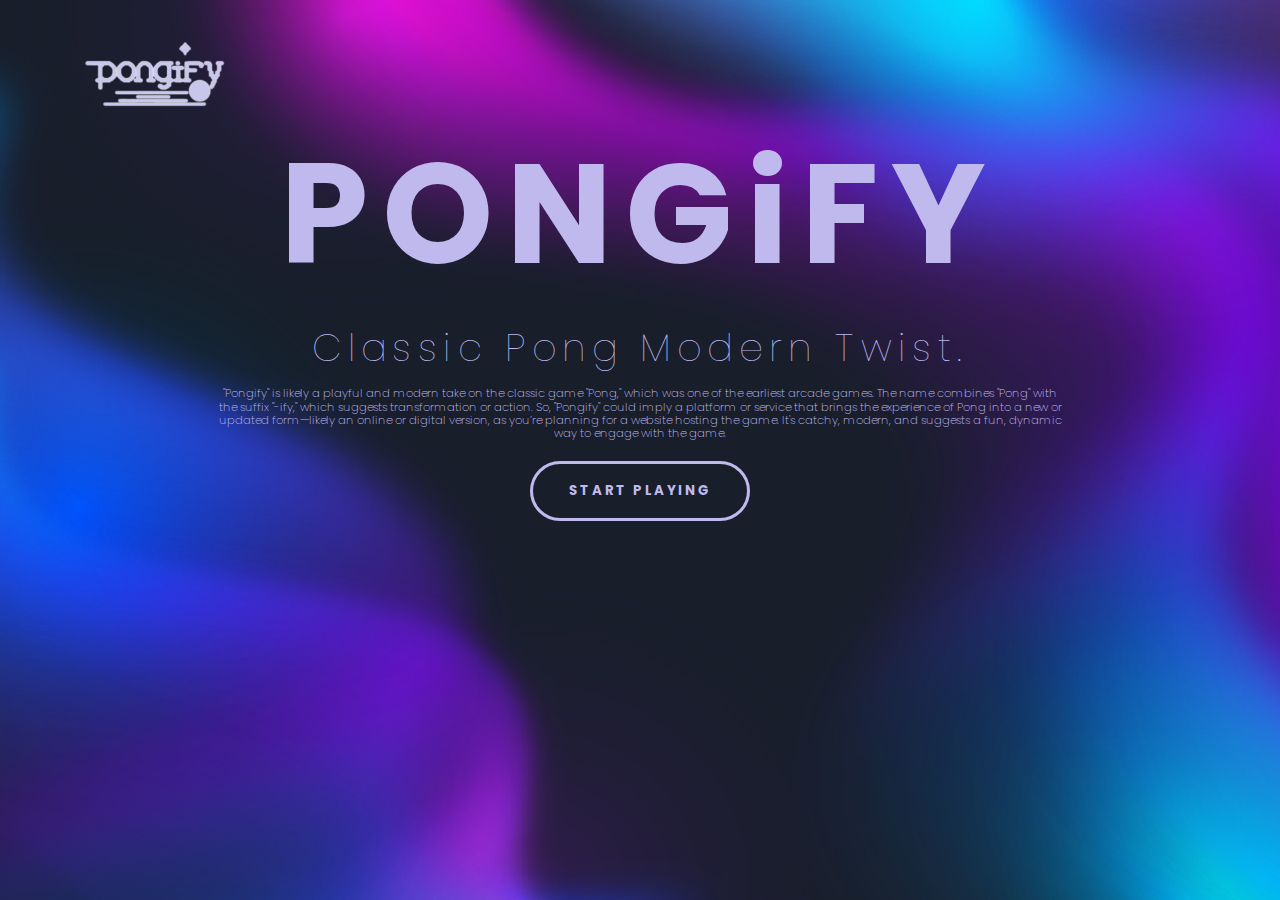
<file: srcs/frontend/front/index1_1.html>
<!DOCTYPE html>
<html lang="en">
<head>
    <meta charset="UTF-8">
    <meta name="viewport" content="width=device-width, initial-scale=1.0">
    <link rel="preconnect" href="https://fonts.googleapis.com">
    <link rel="preconnect" href="https://fonts.gstatic.com" crossorigin>
    <link href="https://fonts.googleapis.com/css2?family=Inter:ital,opsz@0,14..32;1,14..32&family=Poppins:ital,wght@0,100;0,200;0,300;0,400;0,500;0,600;0,700;0,800;0,900;1,100;1,200;1,300;1,400;1,500;1,600;1,700;1,800;1,900&display=swap" rel="stylesheet">
    <link rel="stylesheet" href="st.css">
    <title>Document</title>
</head>
    <body>
        <div class="main">
            <img class="main-logo" src="images/Pongify_logo.png" >
            <div class="inner-main">
                <h1>PONGiFY</h1>
                <h2>Classic Pong Modern Twist.</h2>
                <p>"Pongify" is likely a playful and modern take on the classic game "Pong," which was
                    one of the earliest arcade games. The name combines "Pong" with the suffix "-ify,"
                    which suggests transformation or action. So, "Pongify" could imply a platform or
                    service that brings the experience of Pong into a new or updated form—likely an
                    online or digital version, as you’re planning for a website hosting the game. It's
                    catchy, modern, and suggests a fun, dynamic way to engage with the game.
                </p>
                <a href="sign-in-page.html"><button class="btn">START PLAYING</button></a>
            </div>
        </div>
    </body>
</html>
</file>
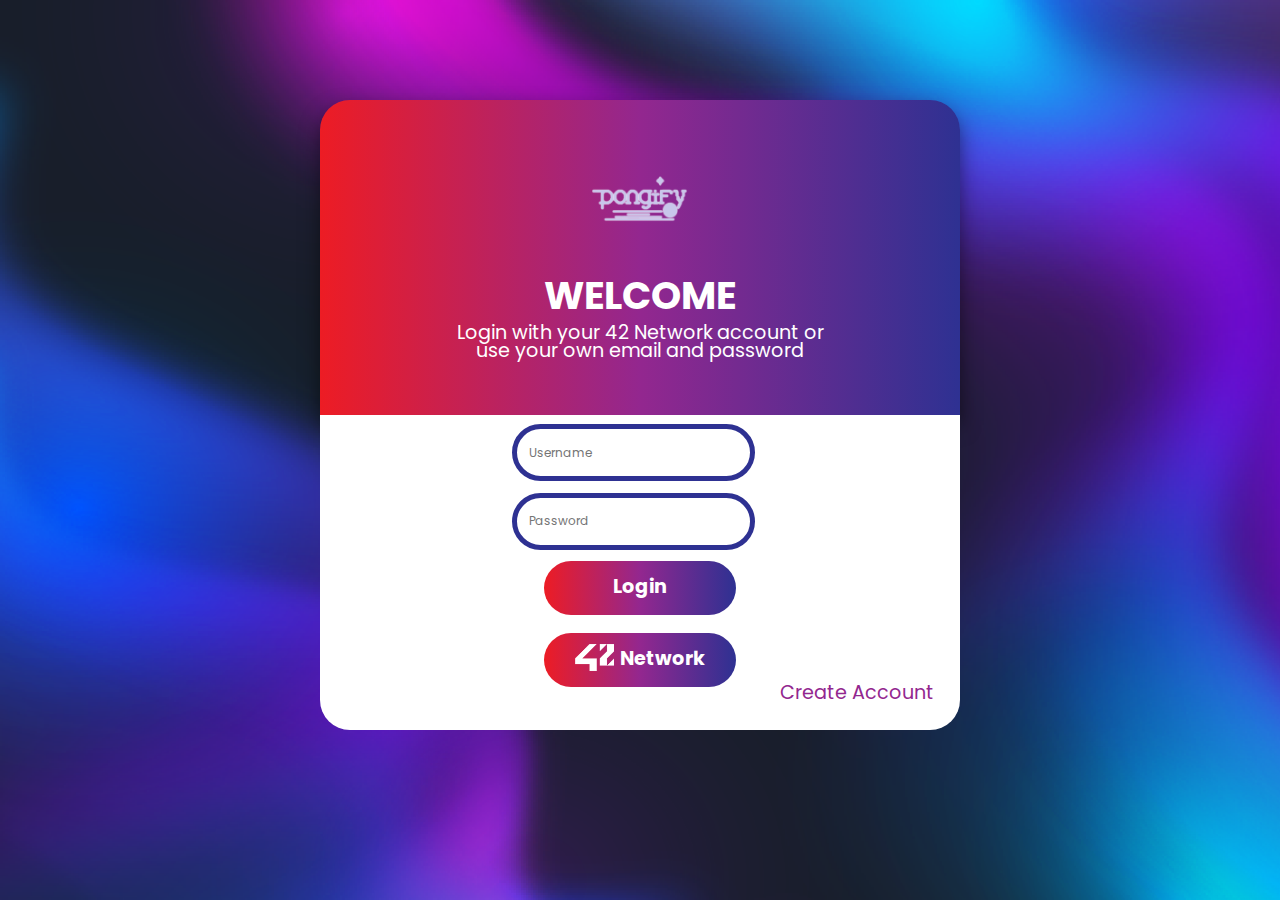
<file: srcs/frontend/front/sign-in-page.html>
<!DOCTYPE html>
<html lang="en">
<head>
    <meta charset="UTF-8">
    <meta name="viewport" content="width=device-width, initial-scale=1.0">
    <link rel="preconnect" href="https://fonts.googleapis.com">
    <link rel="preconnect" href="https://fonts.gstatic.com" crossorigin>
    <link href="https://fonts.googleapis.com/css2?family=Inter:ital,opsz@0,14..32;1,14..32&family=Poppins:ital,wght@0,100;0,200;0,300;0,400;0,500;0,600;0,700;0,800;0,900;1,100;1,200;1,300;1,400;1,500;1,600;1,700;1,800;1,900&display=swap" rel="stylesheet">
    <link rel="stylesheet" href="https://cdnjs.cloudflare.com/ajax/libs/font-awesome/6.0.0-beta3/css/all.min.css">
    <link rel="stylesheet" href="style2.css">
    <title>Document</title>
</head>
<body>
    <div class="main">
        <div class="border-up">
            <img class="logo" src="images/Pongify_logo.png" >
            <h2>WELCOME</h2>
            <p>Login with your 42 Network account or use your own email and password</p>
        </div>
        <div class="border-bottom">
            <form>
                <input type="text" class="brd" placeholder="Username"><br>
                <input type="password" class="brd" placeholder="Password">
                <!-- <button class="btn" type="submit">Login</button> -->
                <p class="error-msg" style="color: red;"></p>
                <button class="btn" type="submit" >Login</button>
            </form>
            <button  class="btn2" type="submit"><img src="images/42.png">Network</button>
            <a href="sign-up-page.html">Create Account</a>
        </div>
    </div>
    <script>
        // document.querySelector('.btn').addEventListener('click', async (e) => {
        //     e.preventDefault();
        //     const username = document.querySelector('input[placeholder="Username"]').value;
        //     const password = document.querySelector('input[placeholder="Password"]').value;
    
        //     try {
        //         const response = await fetch('http://127.0.0.1:8000/login/', {
        //             method: 'POST',
        //             headers: { 'Content-Type': 'application/x-www-form-urlencoded' },
        //             body: JSON.stringify({ username, password }),
        //         });
                
        //         console.log(response);
        //         if (response.ok) 
        //         {
        //             const data = await response.json();
        //             // alert('Login successful');
        //             window.location.href = 'dashboard.html'; // Redirect to dashboard
        //         } else {
        //             alert('Login failed');
        //         }
        //     } catch (error) {
        //         console.error('Error logging in:', error);
        //     }
        // });
        /////////



//     document.querySelector('.btn').addEventListener('click', async (e) => {
//     e.preventDefault();

//     const username = document.querySelector('input[placeholder="Username"]').value.trim();
//     const password = document.querySelector('input[placeholder="Password"]').value.trim();

//     // if (!username || !password) {
//     //     alert('Username and password are required!');
//     //     return;
//     // }

//     try {
//         const response = await fetch('http://127.0.0.1:8000/login/', {
//             method: 'POST',
//             headers: {
//                 'Content-Type': 'application/json',
//             },
//             body: JSON.stringify({ username, password }),
//         });
//             /////////this part is working good
//         if (response.ok) {
//             const data = await response.json();
//             // alert('Login successful!');
//             window.location.href = 'dashboard.html';
//         } else {
//             const errorData = await response.json();
//             // alert(errorData.error || 'Invalid username or password');
//         }
//     } catch (error) {
//         console.error('Error during login:', error);
//         alert('Something went wrong. Please try again later.');
//     }
// });
// document.querySelector('.btn').addEventListener('click', async (e) => {
//     e.preventDefault();

//     const username = document.querySelector('input[placeholder="Username"]').value.trim();
//     const password = document.querySelector('input[placeholder="Password"]').value.trim();
//     const errorMsg = document.querySelector('.error-msg');

//     // Clear any previous error message
//     errorMsg.style.display = 'none';
//     errorMsg.textContent = '';

//     if (!username || !password) {
//         errorMsg.style.display = 'block';
//         errorMsg.textContent = 'Username and password are required!';
//         return;
//     }

//     try {
//         const response = await fetch('http://127.0.0.1:8000/login/', {
//             method: 'POST',
//             headers: {
//                 'Content-Type': 'application/json',
//             },
//             body: JSON.stringify({ username, password }),
//         });

//         if (response.ok) {
//             const data = await response.json();
//             window.location.href = 'dashboard.html'; // Redirect to dashboard
//         } else {
//             const errorData = await response.json();
//             errorMsg.style.display = 'block';
//             errorMsg.textContent = errorData.error || 'Invalid username or password';
//         }
//     } catch (error) {
//         console.error('Error during login:', error);
//         errorMsg.style.display = 'block';
//         errorMsg.textContent = 'Something went wrong. Please try again later.';
//     }
// });
        // Handle regular login
// document.querySelector('.btn').addEventListener('click', async (e) => {
//     e.preventDefault();

//     const username = document.querySelector('input[placeholder="Username"]').value.trim();
//     const password = document.querySelector('input[placeholder="Password"]').value.trim();
//     const errorMsg = document.querySelector('.error-msg');
//     // Clear any previous error message
//     errorMsg.style.display = 'none';
//     errorMsg.textContent = '';

//     if (!username || !password) {
//         errorMsg.style.display = 'block';
//         errorMsg.textContent = 'Username and password are required!';
//         return;
//     }

//     try {
//         const response = await fetch('http://127.0.0.1:8000/login/', {
//             method: 'POST',
//             headers: {
//                 'Content-Type': 'application/json',
//             },
//             body: JSON.stringify({ username, password }),
//         });

//         if (response.ok) {
//             const data = await response.json();
//             localStorage.setItem('authToken', data.access); // Store the token
//             // window.location.href = 'dashboard.html'; // Redirect to dashboard
//         }
//         else 
//         {
//             const errorData = await response.json();
//             errorMsg.style.display = 'block';
//             errorMsg.textContent = errorData.error || 'Invalid username or password';
//         }
//     } catch (error) {
//         console.error('Error during login:', error);
//         errorMsg.style.display = 'block';
//         errorMsg.textContent = 'Something went wrong. Please try again later.';
//     }
// });

// // Handle 42 Network login
// document.querySelector('.btn2').addEventListener('click', () => {
//     // Redirect to 42 Network login endpoint
//     // window.location.href = 'http://127.0.0.1:5173/dashboard.html';
// });
        // On page load, check if an access_token is provided in the URL (from a 42 Network redirect)
document.addEventListener('DOMContentLoaded', () => {
    const params = new URLSearchParams(window.location.search);
    const token = params.get('access_token');
    if (token) {
        console.log('Access token received:', token);
        localStorage.setItem('authToken', token);
        // Optionally, remove the query parameters from the URL
        window.history.replaceState({}, document.title, window.location.pathname);
        // window.location.href = 'dashboard.html';
    }
});

// Handle regular login
    document.querySelector('.btn').addEventListener('click', async (e) => {
        e.preventDefault();

        const username = document.querySelector('input[placeholder="Username"]').value.trim();
        const password = document.querySelector('input[placeholder="Password"]').value.trim();
        const errorMsg = document.querySelector('.error-msg');

        // Clear any previous error message
        errorMsg.style.display = 'none';
        errorMsg.textContent = '';

        if (!username || !password) {
            errorMsg.style.display = 'block';
            errorMsg.textContent = 'Username and password are required!';
            return;
        }

        try {
            const response = await fetch('http://127.0.0.1:8000/login/', {
                method: 'POST',
                headers: {
                    'Content-Type': 'application/json',
                },
                body: JSON.stringify({ username, password }),
            });

            if (response.ok) {
                const data = await response.json();
                localStorage.setItem('authToken', data.access); // Store the token
                window.location.href = 'dashboard.html'; // Redirect to dashboard
            } else {
                const errorData = await response.json();
                errorMsg.style.display = 'block';
                errorMsg.textContent = errorData.error || 'Invalid username or password';
            }
        } catch (error) {
            console.error('Error during login:', error);
            errorMsg.style.display = 'block';
            errorMsg.textContent = 'Something went wrong. Please try again later.';
        }
    });

    // Handle 42 Network login/sign-up
    document.querySelector('.btn2').addEventListener('click', () => {
        // If a token already exists, go directly to the dashboard.
        if (localStorage.getItem('authToken')) {
            window.location.href = 'dashboard.html';
        } else {
            // Otherwise, redirect to the 42 login endpoint to start the OAuth flow.
            window.location.href = 'http://127.0.0.1:8000/42_login/';
        }
    });

    </script>
    
</body>
</html>
</file>
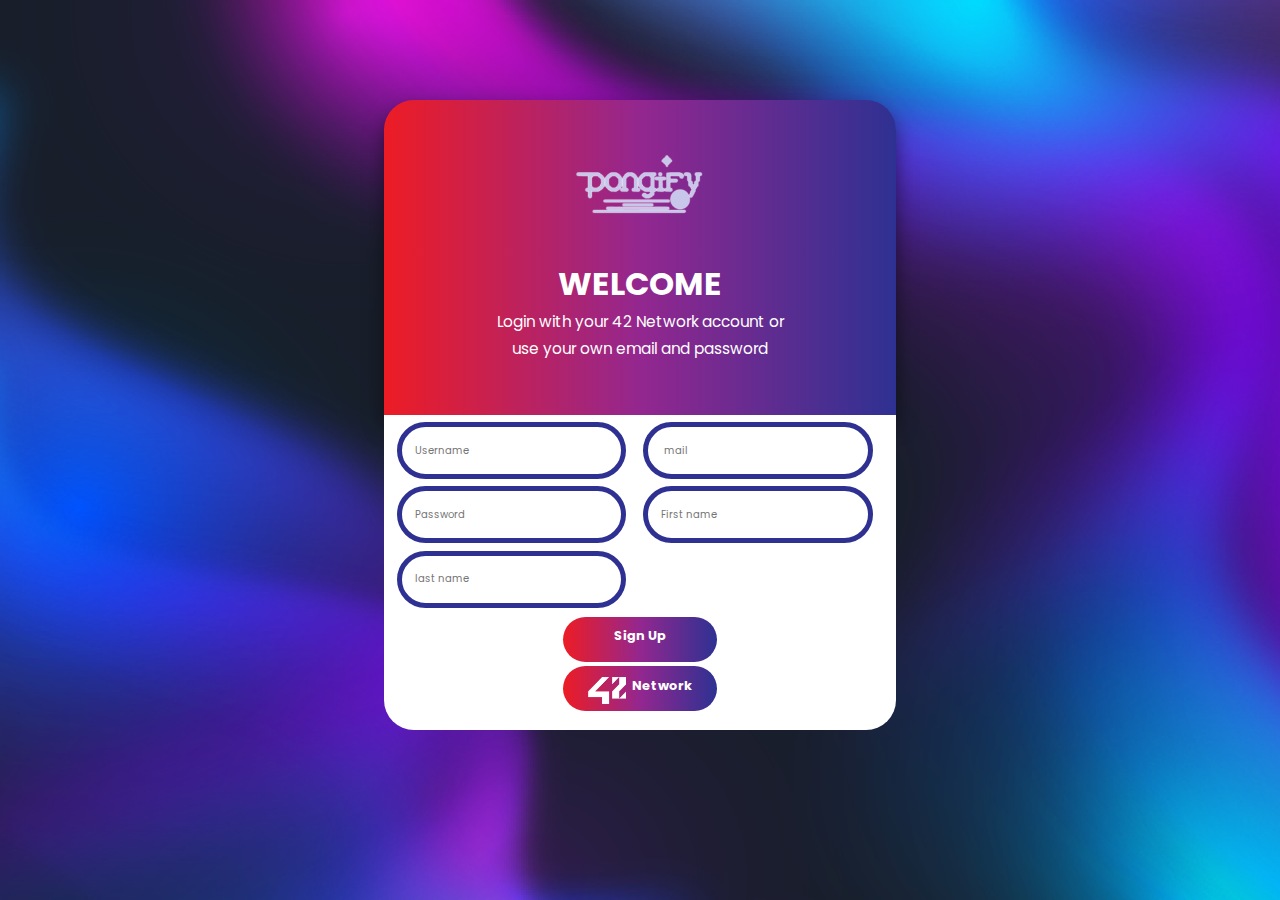
<file: srcs/frontend/front/sign-up-page.html>
<!DOCTYPE html>
<html lang="en">
<head>
    <meta charset="UTF-8">
    <meta name="viewport" content="width=device-width, initial-scale=1.0">
    <link rel="preconnect" href="https://fonts.googleapis.com">
    <link rel="preconnect" href="https://fonts.gstatic.com" crossorigin>
    <link href="https://fonts.googleapis.com/css2?family=Inter:ital,opsz@0,14..32;1,14..32&family=Poppins:ital,wght@0,100;0,200;0,300;0,400;0,500;0,600;0,700;0,800;0,900;1,100;1,200;1,300;1,400;1,500;1,600;1,700;1,800;1,900&display=swap" rel="stylesheet">
    <link rel="stylesheet" href="https://cdnjs.cloudflare.com/ajax/libs/font-awesome/6.0.0-beta3/css/all.min.css">
    <link rel="stylesheet" href="sign-up-page.css">
    <title>Document</title>
</head>
<body>
    <div class="main">
        <div class="border-up">
            <img class="logo" src="images/Pongify_logo.png" >
            <h2>WELCOME</h2>
            <p>Login with your 42 Network account or use your own email and password</p>
        </div>
        <div class="border-bottom">
            <form id="signup-form">
                <input id="username" type="text" class="brd" placeholder="Username">
                <input id="email" type="email" class="brd" placeholder=" mail">
                <input id="password" type="password" class="brd" placeholder="Password">
                <!-- <input id="confirm-password" type="password" class="brd" placeholder="Confirm Password"> -->
                <input id="first_name" type="text" class="brd" placeholder="First name">
                <input id="last_name" type="text" class="brd" placeholder="last name">
                <button class="btn" type="submit">Sign Up</button>
            </form>
            <button class="btn2"><img src="images/42.png">Network</button>
        </div>
    </div>
    <script>
//         document.getElementById('signup-form').addEventListener('submit', async (event) => {
//     event.preventDefault(); // Prevent the form from reloading the page

//     const username = document.getElementById('username').value;
//     const email = document.getElementById('email').value;
//     const password = document.getElementById('password').value;
//     const confirmPassword = document.getElementById('confirm-password').value;

//     if (password !== confirmPassword) {
//         alert('Passwords do not match');
//         return;
//     }

//     try {
//         const response = await fetch('/register/', {
//             method: 'POST',
//             headers: {
//                 'Content-Type': 'application/json',
//             },
//             body: JSON.stringify({
//                 username,
//                 email,
//                 password,
//             }),
//         });

//         if (response.ok) {
//             const data = await response.json();
//             alert(data.message); // Show the success message from the backend
//             window.location.href = 'sign-in-page.html'; // Redirect to the sign-in page
//         } else if (response.status === 400) {
//             const errorData = await response.json();
//             alert(errorData.error || 'Sign-up failed due to invalid data');
//         } else {
//             alert('An unexpected error occurred');
//         }
//     } catch (error) {
//         console.error('Error during sign-up:', error);
//         alert('An error occurred. Please try again.');
//     }
// });
// document.getElementById('signup-form').addEventListener('submit', async (event) => {
//     event.preventDefault();

//     const username = document.getElementById('username').value;
//     const email = document.getElementById('email').value;
//     const password = document.getElementById('password').value;
//     const confirmPassword = document.getElementById('confirm-password').value;

//     if (password !== confirmPassword) {
//         alert('Passwords do not match');
//         return;
//     }

//     // Construct form-encoded data
//     const formData = new URLSearchParams();
//     formData.append('username', username);
//     formData.append('email', email);
//     formData.append('password', password);

//     try {
//         const response = await fetch('/register/', {
//             method: 'POST',
//             headers: {
//                 'Content-Type': 'application/x-www-form-urlencoded',
//             },
//             body: formData.toString(),
//         });

//         console.log('Sending data to backend:', { username, email, password });

//         if (response.ok) {
//             const data = await response.json();
//             alert(data.message);
//             window.location.href = 'sign-in-page.html'; // Redirect to sign-in page
//         } else {
//             const errorData = await response.json();
//             alert(errorData.error || 'Sign-up failed');
//         }
//     } catch (error) {
//         console.error('Error during sign-up:', error);
//         alert('An error occurred. Please try again.');
//     }
// });
// document.getElementById('signup-form').addEventListener('submit', async (event) => {
//     event.preventDefault();

//     const username = document.getElementById('username').value;
//     const email = document.getElementById('email').value;
//     const password = document.getElementById('password').value;
//     const confirmPassword = document.getElementById('confirm-password').value;

//     if (password !== confirmPassword) {
//         alert('Passwords do not match');
//         return;
//     }

//     // If you want to send JSON instead of form-encoded:
//     const requestBody = JSON.stringify({
//         username,
//         email,
//         password
//     });

//     try {
//         const response = await fetch('/register/', {
//             method: 'POST',
//             headers: {
//                 'Content-Type': 'application/json',  // Use JSON content type
//             },
//             body: requestBody,  // Send JSON body
//         });

//         console.log('Response:', response);
//         console.log('Sending data to backend:', { username, email, password });

//         if (response.ok) {
//             const data = await response.json();
//             alert(data.message);  // Show success message from backend
//             window.location.href = 'sign-in-page.html';  // Redirect
//         } else {
//             const errorData = await response.json();
//             alert(errorData.error || 'Sign-up failed');  // Show error message from backend
//         }
//     } catch (error) {
//         console.error('Error during sign-up:', error);
//         alert('An error occurred. Please try again.');  // General error message
//     }
// });

// document.getElementById('signup-form').addEventListener('submit', async (event) => {
//     event.preventDefault();

//     const username = document.getElementById('username').value;
//     const first_name = document.getElementById('first_name').value;
//     const last_name = document.getElementById('last_name').value;
//     const email = document.getElementById('email').value;
//     const password = document.getElementById('password').value;
//     // const confirmPassword = document.getElementById('confirm-password').value;

//     // if (password !== confirmPassword) {
//     //     alert('Passwords do not match');
//     //     return;
//     // }

//     // If you want to send JSON instead of form-encoded:
//     const requestBody = JSON.stringify({
//         username,
//         email,
//         password
//     });

//     try {
//         const response = await fetch('http://127.0.0.1:8000/register/', {  // Updated URL to backend
//             method: 'POST',
//             headers: {
//                 'Content-Type': 'application/json',  // Use JSON content type
//             },
//             body: requestBody,  // Send JSON body
//         });

//         console.log('Response:', response);
//         console.log('Sending data to backend:', { username, email, password ,first_name,last_name});

//         if (response.ok) {
//             const data = await response.json();
//             alert(data.message);  // Show success message from backend
//             window.location.href = 'sign-in-page.html';  // Redirect
//         } else {
//             const errorData = await response.json();
//             alert(errorData.error || 'Sign-up failed');  // Show error message from backend
//         }
//     } catch (error) {
//         console.error('Error during sign-up:', error);
//         alert('An error occurred. Please try again.');  // General error message
//     }
// });
// document.getElementById('signup-form').addEventListener('submit', async (event) => {
//     event.preventDefault(); // Prevent the form from reloading the page

//     const username = document.getElementById('username').value;
//     const first_name = document.getElementById('first_name').value;
//     const last_name = document.getElementById('last_name').value;
//     const email = document.getElementById('email').value;
//     const password = document.getElementById('password').value;

//     // Prepare data as form-encoded
//     const formData = new URLSearchParams();
//     formData.append('username', username);
//     formData.append('first_name', first_name);
//     formData.append('last_name', last_name);
//     formData.append('email', email);
//     formData.append('password', password);

//     try {
//         const response = await fetch('http://127.0.0.1:8000/register/', {
//             method: 'POST',
//             headers: {
//                 'Content-Type': 'application/x-www-form-urlencoded',  // Use form URL encoded
//             },
//             body: formData.toString(),  // Send form-encoded data
//         });

//         // console.log('Sending data to backend:', { username, first_name, last_name, email, password });

//         if (response.ok) {
//             const data = await response.json();
//             alert(data.message);  // Show success message from backend
//             window.location.href = 'sign-in-page.html';  // Redirect
//         }
//         else 
//         {
//             const errorData = await response.json();
//             alert(errorData.error || 'Sign-up failed');  // Show error message from backend
//         }
//     } catch (error) {
//         console.error('Error during sign-up:', error);
//         alert('An error occurred. Please try again.');  // General error message
//     }
// });
        document.getElementById('signup-form').addEventListener('submit', async (event) => {
            event.preventDefault(); // Prevent the form from reloading the page
        
            const username = document.getElementById('username').value;
            const first_name = document.getElementById('first_name').value;
            const last_name = document.getElementById('last_name').value;
            const email = document.getElementById('email').value;
            const password = document.getElementById('password').value;
        
            // Prepare data as form-encoded
            const formData = new URLSearchParams();
            formData.append('username', username);
            formData.append('first_name', first_name);
            formData.append('last_name', last_name);
            formData.append('email', email);
            formData.append('password', password);
        
            try {
                const response = await fetch('http://127.0.0.1:8000/register/', {
                    method: 'POST',
                    headers: {
                        'Content-Type': 'application/x-www-form-urlencoded',  // Use form URL encoded
                    },
                    body: formData.toString(),  // Send form-encoded data
                });
            
                if (response.ok)
                {
                    const data = await response.json();
                    // alert(data.message);  // Show success message from backend
                    window.location.href = '/sign-in-page.html';  // Redirect
                } else {
                    const errorData = await response.json();
                    alert(errorData.error || 'Sign-up failed');  // Show error message from backend
                }
            } catch (error) {
                console.error('Error during sign-up:', error);
                alert('An error occurred. Please try again.');  // General error message
            }
        });

        // Pre-fill the form with data from the backend (if provided) and log it
        // document.addEventListener('DOMContentLoaded', () => {
        //     const params = new URLSearchParams(window.location.search);
        
        //     const username = params.get('username');
        //     const firstName = params.get('first_name');
        //     const lastName = params.get('last_name');
        //     const email = params.get('email');
        
            // Only log data and pre-fill the form if query parameters exist
            // if (username || firstName || lastName || email) {
            //     console.log('Received data from backend:');
            //     console.log('Username:', username || 'Not provided');
            //     console.log('First Name:', firstName || 'Not provided');
            //     console.log('Last Name:', lastName || 'Not provided');
            //     console.log('Email:', email || 'Not provided');
            
            //     if (username) document.getElementById('username').value = username;
            //     if (firstName) document.getElementById('first_name').value = firstName;
            //     if (lastName) document.getElementById('last_name').value = lastName;
            //     if (email) document.getElementById('email').value = email;
            // } else {
            //     console.log('No query parameters detected. Awaiting 42 Network login.');
            // }
        // });

        // Handle 42 Network sign-up
        document.querySelector('.btn2').addEventListener('click', async () => {
            try 
            {
                // Redirect the user to the 42 login endpoint
                window.location.href = 'http://127.0.0.1:8000/42_login/';
                const params = new URLSearchParams(window.location.search);
                const token = urlParams.get('access_token');
    
                if (token) 
                {
                    localStorage.setItem('authToken', token);
                    console.log("Access token stored in localStorage:", token);
                
                // Optionally, you can remove the query parameters from the URL so they don't remain visible:
                    window.history.replaceState({}, document.title, window.location.pathname);
                } 
                else 
                {
                    console.log("No access token found in URL.");
                }
            } 
            catch (error)
            {
                console.error('Error during 42 Network login:', error);
                alert('An error occurred. Please try again.');
            }
        });

// Handle 42 Network sign-up

// Add functionality for the 42 Network button
// document.querySelector('.btn2').addEventListener('click', async () => {
//     try {
//         // Redirect the user to the 42 login endpoint
//         window.location.href = 'http://127.0.0.1:5173/sign-in-page.html';
//     } catch (error) {
//         console.error('Error during 42 Network login:', error);
//         alert('An error occurred. Please try again.');
//     }
// });


// // Pre-fill the form with data from the backend (if provided) and log it
// document.addEventListener('DOMContentLoaded', () => {
//     const params = new URLSearchParams(window.location.search);

//     const username = params.get('username');
//     const firstName = params.get('first_name');
//     const lastName = params.get('last_name');
//     const email = params.get('email');

//     if (username) document.getElementById('username').value = username;
//     if (firstName) document.getElementById('first_name').value = firstName;
//     if (lastName) document.getElementById('last_name').value = lastName;
//     if (email) document.getElementById('email').value = email;

//     console.log('Received data from backend:');
//     console.log('Username:', username || 'Not provided');
//     console.log('First Name:', firstName || 'Not provided');
//     console.log('Last Name:', lastName || 'Not provided');
//     console.log('Email:', email || 'Not provided');

// });


</script>
    
</body>
</html>
</file>
<file: srcs/frontend/front/st.css>
body 
{
    margin: 0;
    height: 100vh;
    overflow: hidden;
}
.main
{
    height: 100vh;
    background-color: #181e2a;
    /* overflow: hidden; */
    background-image: url(images/PO-BG.png);


    background-color: #181e2a;
    background-repeat: no-repeat;
    background-size: cover;
    color: #bfb9ed;
    display: flex;
    flex-direction: column;
    /* justify-content: center; */
    align-items: center;
}

.main-logo
{
    width: 11vw;
    /* height: 280px; */
    align-self: flex-start;
    margin-left: 85px;
    margin-top: 40px;
}

.inner-main {
    display: flex;
    flex-direction: column;
    align-items: center;
    /* width: 55%; */
    /* gap: 1vh; */
}

h1
{
    margin: 0;
    /* text-align: center; */
    /* align-self: center; */
    font-family: "Poppins", sans-serif;
    font-size: 11vw;
    letter-spacing: 1.042vw;
    /* margin-bottom: -80px; */
    /* height: 24vh; */
}  

h2 
{
    margin: 0;
    font-family: "Poppins", sans-serif;
    font-size: 3vw;
    font-weight: 100;
    font-style: normal;
    letter-spacing: 0.5vw;
}

.inner-main p
{
    font-family: "Poppins", sans-serif;
    text-align: center;
    font-weight: 200;
    font-size: 0.9vw;
    line-height: 1.143;
    width: 850px;
}
.btn
{
    font-weight: bold;
    border: 3px solid #bfb9ed;;
    font-family: "Poppins", sans-serif;
    font-style: medium;
    color: #bfb9ed;
    background-color: transparent;
    border-radius: 30px;
    height: 60px;
    width: 220px;
    margin-top: 1vh;
    letter-spacing: 0.2vw;
}
</file>
<file: srcs/frontend/front/style2.css>
body 
{
    margin: 0;
    height: 100vh;
    overflow: hidden;
}
.main
{
    height: 100vh;
    background-color: #181e2a;
    /* overflow: hidden; */
    background-image: url(images/PO-BG.png);


    background-color: #181e2a;
    background-repeat: no-repeat;
    background-size: cover;
    color: #bfb9ed;
    display: flex;
    flex-direction: column;
    /* justify-content: center; */
    align-items: center;
}
/*login gradiant #ed1c24 #93278f #2e3192 ------- login icons #8ed1f0 ------- login text #93278f*/

.border-up
{
    /* border: 3px solid red; */
    height: 36vh;
    width: 26vw;
    display: flex;
    align-items: center;
    justify-content: center;
    border-radius: 30px 30px 0 0;
    background: linear-gradient(to right, #ed1c24, #93278f, #2e3192);
    box-shadow: 0 10px 20px rgba(0, 0, 0, 0.5);
    /* margin-top: 300px; */
    margin-top: 200px;
    flex-direction: column;
    text-align: center;
}
.border-bottom
{
    height: 36vh;
    width: 26vw;
    background-color: #ffffff;
    border-radius: 0 0 30px 30px;
    display: flex;
    align-items: center;
    /* justify-content: center; */
    flex-direction: column;
    box-sizing: border-box;
}
.logo
{
    /* position: absolute; */
    /* height: 15vh; */
    /* top: 19vh; */
    width: 12vw;
    /* margin: 20px; */
    margin-top: 20px;
}
.border-up h2
{
    color: #ffffff;
    font-family: "Poppins", sans-serif;
    /* margin-top: 1vh; */
    margin: 0 0 0 0;
    padding: 5vh 0 0 0;
    font-size: 3vw;
}
.border-up p
{
    /* position: absolute; */
    margin: 0;
    text-align: center;
    color: #ffffff;
    font-family: "Poppins", sans-serif;
    width: 14vw;
    font-size: 1vw;
    /* top: 45vh; */
    line-height: 2vh;
}
/* .border-bottom
{
    display: flex;
    align-items: center;
    /* justify-content: center; */
    /* flex-direction: column;
} */
.brd
{
    font-family: "Poppins", sans-serif;
    border: 5px solid ;
    border-radius: 40px;
    /* border-color: linear-gradient(90deg, #ed1c24, #93278f, #2e3192);     */
    border-color: linear-gradient(to right , #ed1c24 30%, #93278f 30%, #2e3192 40%);
    width: 10vw;
    height: 5vh;
    margin: 1vh 0 0.3vh 0;
    padding-left: 1vw;
    color: #2e3192;
    font-size: 20px;
}
.btn
{
    display: flex;
    align-items: center;
    flex-direction: column;
    border: none;
    background: linear-gradient(to right , #ed1c24, #93278f, #2e3192);
    font-family: "Poppins", sans-serif;
    color: #ffffff;
    border-radius: 40px;
    width: 11.5vw;
    height: 6vh;
    text-align: center;
    padding-top: 1.2vh;
    font-weight: bold;
    font-size: 1vw;
    margin: 1vh 0 0 0;
}
.footer
{
    display: flex;
    align-items: center;
    justify-content: center;
    flex-direction: column;
}
.footer a
{
    color: #93278f;
    text-decoration: none;
    font-family: "Poppins", sans-serif;
    /* margin: 9vh 0 0 13vw; */
    /* padding: 9vh 0 0 13vw; */
    text-align: start;
    font-size: 1vw;

}
.border-bottom a
{
    position: relative;
    color: #93278f;
    text-decoration: none;
    font-family: "Poppins", sans-serif;
    /* margin: 9vh 0 0 13vw; */
    font-size: 1vw;
    align-self: flex-end;
    padding: 0 2vw 2vh 0;
    margin-top: auto;
}
.btn2
{
    border: none;
    background: linear-gradient(to right , #ed1c24, #93278f, #2e3192);
    font-family: "Poppins", sans-serif;
    color: #ffffff;
    border-radius: 40px;
    width: 11.5vw;
    height: 6vh;
    /* text-align: center; */
    padding-top: 1.2vh;
    font-weight: bold;
    font-size: 1vw;
    margin: 1vh 0 0 0;
    display: flex;
    justify-content: center;
}
.btn2 img
{
    height: 3vh;
    width: 3vw;
    padding-right: 0.5vw;
}

.error-msg
{
    margin: 0 0 0 1vw;
}
@media (max-height : 700px)
{
    .border-up
    {
        margin-top: 90px;
    }
    .border-up,
    .border-bottom
    {
        /* width: 40vw; */
        /* height: 35vh; */
        /* width: 150px;
        height: 230px; */
    }

    .border-up h2
    {
        font-size: 1vw;
    }
    .logo 
    {
        width: 6vw;
    }
    .border-up p 
    {
        font-size: 0.5vw;
        line-height: 1.3vh;
        width: 60%;
        padding-bottom: 20px;
    }

    .btn 
    {
        width: 10vw;
        font-size: 0.5vw;
        margin-left: 14vw;
    }

    .brd 
    {
        width: 40%;
        font-size: 10px;
    }
    .btn2
    {
        width: 10vw;
        font-size: 0.5vw;
        /* margin-left: 13vw; */
        margin-left: 14vw;
    }
    .error-msg
    {
        font-size: 10px;
        margin-left: 2.5vw;
    }
}
@media (max-height : 1080px)
{
    .border-up
    {

        margin-top: 100px;
    }
    .border-up,
    .border-bottom
    {
        width: 40vw;
        height: 35vh;
    }

    .border-up h2
    {
        font-size: 1.5vw;
    }
    .logo 
    {
        width: 7.5vw;
    }
    .border-up p 
    {
        font-size: 0.6vw;
        line-height: 1.8vh;
        width: 60%;
    }
    .border-bottom a
    {
        font-size: 0.7vw;
    }
    .btn 
    {
        width: 10vw;
        font-size: 0.7vw;
        margin: 1vh auto; 
    }

    .brd
    {
        width: 10vw;
        font-size: 14px;
    }
    .btn2
    {
        width: 10vw;
        font-size: 0.7vw;
        margin: 1vh auto; 
    }
}

@media (max-width: 1920px) 
{
    .border-up,
    .border-bottom 
    {
        width: 35vw;
        height: 35vh;
    }

    .border-up h2 
    {
        font-size: 2.5vw;
    }

    .border-up p 
    {
        font-size: 1.2vw;
        line-height: 3vh;
        width: 60%;
    }

    .btn 
    {
        width: 12vw;
        font-size: 1.5vw;
        /* margin-left: 11vw; */
        margin: 1vh auto; 
    }

    .brd 
    {
        /* display: flex;
        flex-direction: column;
        align-items: center; */
        width: 90%;
        font-size: 15px;
    }
    .btn2
    {
        width: 12vw;
        font-size: 1.2vw;
        margin: 1vh auto;
    }
}
@media (max-width: 1440px) 
{
    .border-up,
    .border-bottom 
    {
        width: 50vw;
        height: 35vh;
        /* margin-top: 100px; */
    }

    .border-up h2 
    {
        font-size: 3vw;
    }

    .border-up p 
    {
        font-size: 1.5vw;
        line-height: 2vh;
        width: 60%;
    }

    .btn 
    {
        width: 15vw;
        font-size: 1.5vw;
        /* margin-left: 13vw; */
        margin: 1vh auto; 
    }

    .brd 
    {
        /* display: flex;
        flex-direction: column;
        align-items: center; */
        width: 85%;
        font-size: 12px;
    }
    .border-bottom a 
    {
        font-size: 1.5vw;
        margin-top: -2vh;
    }
    .btn2
    {
        width: 15vw;
        font-size: 1.5vw;
        /* margin-left: 13vw; */
        /* margin-left: 32.5%; */
        margin: 1vh auto; 
    }
}


@media (max-width: 768px) {
    .main 
    {
        flex-direction: column;
        padding: 0 5vw; 
    }

    .border-up,
    .border-bottom {

        /* width: 70%; */
        /* margin-top: 100px; */
        /* height: 220px; */
        
    }

    .border-up h2
    {
        font-size: 5vw;
    }

    .border-up p
    {
        font-size: 1.5vw;
        line-height: 2.5vh;
    }

    .btn {
        width: 45%;
        font-size: 1.8vw;
        margin: 1vh auto; 
    }

    .brd 
    {
        width: 75%;
        font-size: 10px;
        margin: 0.7vh 0;
        margin-left: 3vw;
    }

    .border-bottom a 
    {
        font-size: 1.5vw;
        margin-top: -2vh;
    }
    .btn2
    {
        width: 45%;
        font-size: 1.8vw;
        padding: 1.5vh 0;
        /* margin-left: 10vw; */
        margin: 1vh auto; 
    }
}


@media (max-width: 576px)
{
    .border-up,
    .border-bottom 
    {
        width: 80%;
        /* height: auto; */
        /* margin-top: 3vh; */
    }

    .border-up h2 
    {
        font-size: 6vw; 
    }

    .border-up p 
    {
        font-size: 2.5vw;
        width: 50%; 
    }

    .btn 
    {
        width: 35%;
        font-size: 2vw; 
        padding: 1.5vh 0;
        margin-left: 14vw;
    }

    .brd 
    {
        width: 40%;
        font-size: 10px;
        height: 3vh;
        padding-left: 2vw;
        margin-left: 11vw;
    }

    .border-bottom a 
    {
        font-size: 2vw;
        /* text-align: center; */
    }
    .btn2
    {
        width: 35%;
        font-size: 2vw; 
        padding: 1.5vh 0;
        margin-left: 14vw;
    }
}
</file>
<file: srcs/frontend/front/sign-up-page.css>
body 
{
    margin: 0;
    height: 100vh;
    overflow: hidden;
}
.main
{
    height: 100vh;
    background-color: #181e2a;
    /* overflow: hidden; */
    background-image: url(images/PO-BG.png);


    background-color: #181e2a;
    background-repeat: no-repeat;
    background-size: cover;
    color: #bfb9ed;
    display: flex;
    flex-direction: column;
    /* justify-content: center; */
    align-items: center;
}
/*login gradiant #ed1c24 #93278f #2e3192 ------- login icons #8ed1f0 ------- login text #93278f*/

.border-up
{
    /* border: 3px solid red; */
    height: 36vh;
    width: 26vw;
    display: flex;
    align-items: center;
    justify-content: center;
    border-radius: 30px 30px 0 0;
    background: linear-gradient(to right, #ed1c24, #93278f, #2e3192);
    box-shadow: 0 10px 20px rgba(0, 0, 0, 0.5);
    /* margin-top: 300px; */
    margin-top: 19vh;
    flex-direction: column;
    text-align: center;
}
.border-bottom
{
    height: 36vh;
    width: 26vw;
    background-color: #ffffff;
    border-radius: 0 0 30px 30px;
    display: flex;
    align-items: center;
    /* justify-content: center; */
    flex-direction: column;
    box-sizing: border-box;
}
.logo
{
    /* position: absolute; */
    /* height: 15vh; */
    /* top: 19vh; */
    width: 12vw;
    /* margin: -4vh 0 1vh 0; */
}
.border-up h2
{
    color: #ffffff;
    font-family: "Poppins", sans-serif;
    /* margin-top: 1vh; */
    margin: 0 0 0 0;
    padding: 5vh 0 0 0;
    font-size: 3vw;
}
.border-up p
{
    /* position: absolute; */
    margin: 0;
    text-align: center;
    color: #ffffff;
    font-family: "Poppins", sans-serif;
    width: 14vw;
    font-size: 1vw;
    /* top: 45vh; */
    line-height: 2vh;
}   
/* .border-bottom
{
    display: flex;
    align-items: center;
    /* justify-content: center; */
    /* flex-direction: column;
} */
.brd
{
    font-family: "Poppins", sans-serif;
    border: 5px solid ;
    /* border-top-color: #93278f;
    border-left-color: #ed1c24;
    border-right-color: #2e3192;
    border-bottom-color: #93278f; */
    /* border: linear-gradient(90deg, #ed1c24, #93278f, #2e3192); */
    border-radius: 40px;
    /* border-color: linear-gradient(90deg, #ed1c24, #93278f, #2e3192);     */
    border-color: linear-gradient(to right , #ed1c24 30%, #93278f 30%, #2e3192 40%);
    width: 10vw;
    height: 5vh;
    margin: 1vh 0 0.3vh 1vw;
    padding-left: 1vw;
    color: #2e3192;
    font-size: 20px;
}
.btn
{
    display: flex;
    align-items: center;
    flex-direction: column;
    border: none;
    background: linear-gradient(to right , #ed1c24, #93278f, #2e3192);
    font-family: "Poppins", sans-serif;
    color: #ffffff;
    border-radius: 40px;
    width: 11.5vw;
    height: 6vh;
    text-align: center;
    padding-top: 1.2vh;
    font-weight: bold;
    font-size: 1vw;
    margin: 1vh 0 0 7vw;
}
.btn2
{
    border: none;
    background: linear-gradient(to right , #ed1c24, #93278f, #2e3192);
    font-family: "Poppins", sans-serif;
    color: #ffffff;
    border-radius: 40px;
    width: 11.5vw;
    height: 6vh;
    /* text-align: center; */
    padding-top: 1.2vh;
    font-weight: bold;
    font-size: 1vw;
    margin: 0.5vh 0 0 0;
    display: flex;
    justify-content: center;
}
.btn2 img
{
    height: 3vh;
    width: 3vw;
    padding-right: 0.5vw;
}
.footer
{
    display: flex;
    align-items: center;
    justify-content: center;
    flex-direction: column;
}
.footer a
{
    color: #93278f;
    text-decoration: none;
    font-family: "Poppins", sans-serif;
    /* margin: 9vh 0 0 13vw; */
    /* padding: 9vh 0 0 13vw; */
    text-align: start;
    font-size: 1vw;

}
.border-bottom a
{
    position: relative;
    color: #93278f;
    text-decoration: none;
    font-family: "Poppins", sans-serif;
    /* margin: 9vh 0 0 13vw; */
    font-size: 1vw;
    align-self: flex-end;
    padding: 0 2vw 2vh 0;
    margin-top: auto;
}
.border-bottom input
{
    /* display: flex; */
    /* justify-content: space-between; */
    /* align-items: center; */
    /* flex-direction: row; */
}
@media (max-height : 700px)
{
    .border-up,
    .border-bottom
    {
        width: 40vw;
        height: 35vh;
    }

    .border-up h2
    {
        font-size: 1vw;
    }
    .logo 
    {
        width: 6vw;
    }
    .border-up p 
    {
        font-size: 0.5vw;
        line-height: 1.3vh;
        width: 60%;
    }

    .btn 
    {
        width: 10vw;
        font-size: 0.5vw;
        margin-left: 14vw;
    }

    .brd 
    {
        width: 40%;
        font-size: 10px;
    }
    .btn2
    {
        width: 10vw;
        font-size: 0.5vw;
        /* margin-left: 13vw; */
        margin-left: 14vw;
    }
}
@media (max-height : 1080px)
{
    .border-up
    {
        /*added in my laptop*/
        /* margin-top: 80px; */
    }
    .border-up,
    .border-bottom
    {
        /* width: 70%;
        height: 38%; */
        width: 40vw;
        /* height: 35vh; */
        height: 350px;
    }

    .border-up h2
    {
        font-size: 1.5vw;
    }
    .logo 
    {
        width: 10vw;
    }
    .border-up p 
    {
        font-size: 0.5vw;
        line-height: 1.7vh;
        width: 60%;
    }

    .btn 
    {
        width: 10vw;
        height: 5vh;
        font-size: 0.8vw;
        margin-left: 14vw;
    }

    .brd
    {
        width: 40%;
        font-size: 10px;
    }
    .btn2
    {
        height: 5vh;
        width: 10vw;
        font-size: 0.8vw;
        margin-left: -40px;
    }
}

@media (max-width: 1920px) 
{
    .border-up
    {
        margin-top: 120px;
    }
    .border-up,
    .border-bottom 
    {
        width: 35vw;
        height: 35vh;
    }

    .border-up h2 
    {
        font-size: 2.5vw;
    }

    .border-up p 
    {
        font-size: 0.8vw;
        line-height: 3vh;
        width: 60%;
    }

    .btn 
    {
        width: 12vw;
        height: 5vh;
        font-size: 1vw;
        margin-left: 11vw;
    }

    .brd 
    {
        /* display: flex;
        flex-direction: column;
        align-items: center; */
        width: 40%;
        font-size: 10px;
    }
    .btn2
    {
        width: 12vw;
        font-size: 1vw;
        margin-left: -1vw;
        height: 4.5vh;
        /* margin-left: 11vw; */
    }
}
@media (max-width: 1400px) 
{
    .border-up
    {
        margin-top: 100px;
    }
    .border-up,
    .border-bottom 
    {
        /* width: 70%;
        height: 38%; */
        width: 40vw;
        height: 35vh;
    }

    .border-up h2 
    {
        font-size: 2.5vw;
    }

    .border-up p 
    {
        font-size: 1.2vw;
        line-height: 3vh;
        width: 60%;
    }

    .btn 
    {
        width: 12vw;
        font-size: 1vw;
        margin-left: 14vw;
        height: 5vh;
    }

    .brd 
    {
        /* display: flex;
        flex-direction: column;
        align-items: center; */
        width: 40%;
        font-size: 10px;
        margin: 0.8vh 0 0 1vw;
    }
    .btn2
    {
        width: 12vw;
        font-size: 1vw;
        margin-left: 0;
        height: 5vh;
    }
}


@media (max-width: 768px) 
{
    .main
    {
        flex-direction: column;
        padding: 0 5vw; 
    }
    .border-up
    {
        margin-top: 100px;
    }
    .border-up,
    .border-bottom
    {
        width: 70%;
        height: 38%;
        /* margin-top: 5vh; */
    }

    .border-up h2 {
        font-size: 5vw;
    }

    .border-up p {
        font-size: 1.5vw;
        line-height: 2.5vh;
    }

    .btn {
        width: 35%;
        font-size: 1.8vw;
        margin: 1vh auto; 
    }

    .brd 
    {
        width: 35%;
        font-size: 10px;
        margin: 0.5vh 0 0 0;
        margin-left: 3vw;
    }

    .border-bottom a {
        font-size: 1.2vw;
    }
    .btn2
    {
        width: 35%;
        font-size: 1.8vw;
        padding: 1.5vh 0;
        margin: 0;
    }
}


@media (max-width: 576px)
{
    .border-up,
    .border-bottom 
    {
        width: 90%;
        /* height: 180px; */
        /* height: auto; */
        /* margin-top: 3vh; */
    }

    .border-up h2 
    {
        font-size: 6vw; 
    }

    .border-up p 
    {
        font-size: 2vw;
        padding-bottom: 20px;
        /* padding: 10px 0 15px 0; */
        line-height: 10px;
        /* width: 50%;  */
    }

    .btn 
    {
        width: 35%;
        font-size: 2vw; 
        padding: 1.5vh 0;
    }

    .brd {
        width: 35%;
        font-size: 12px;
        height: 5vh;
        padding-left: 2vw;
    }

    .border-bottom a 
    {
        font-size: 3vw;
        text-align: center;
    }
    .btn2
    {
        width: 35%;
        font-size: 2vw; 
        padding: 1.5vh 0;
        margin-left: 0;
    }
}
</file>
